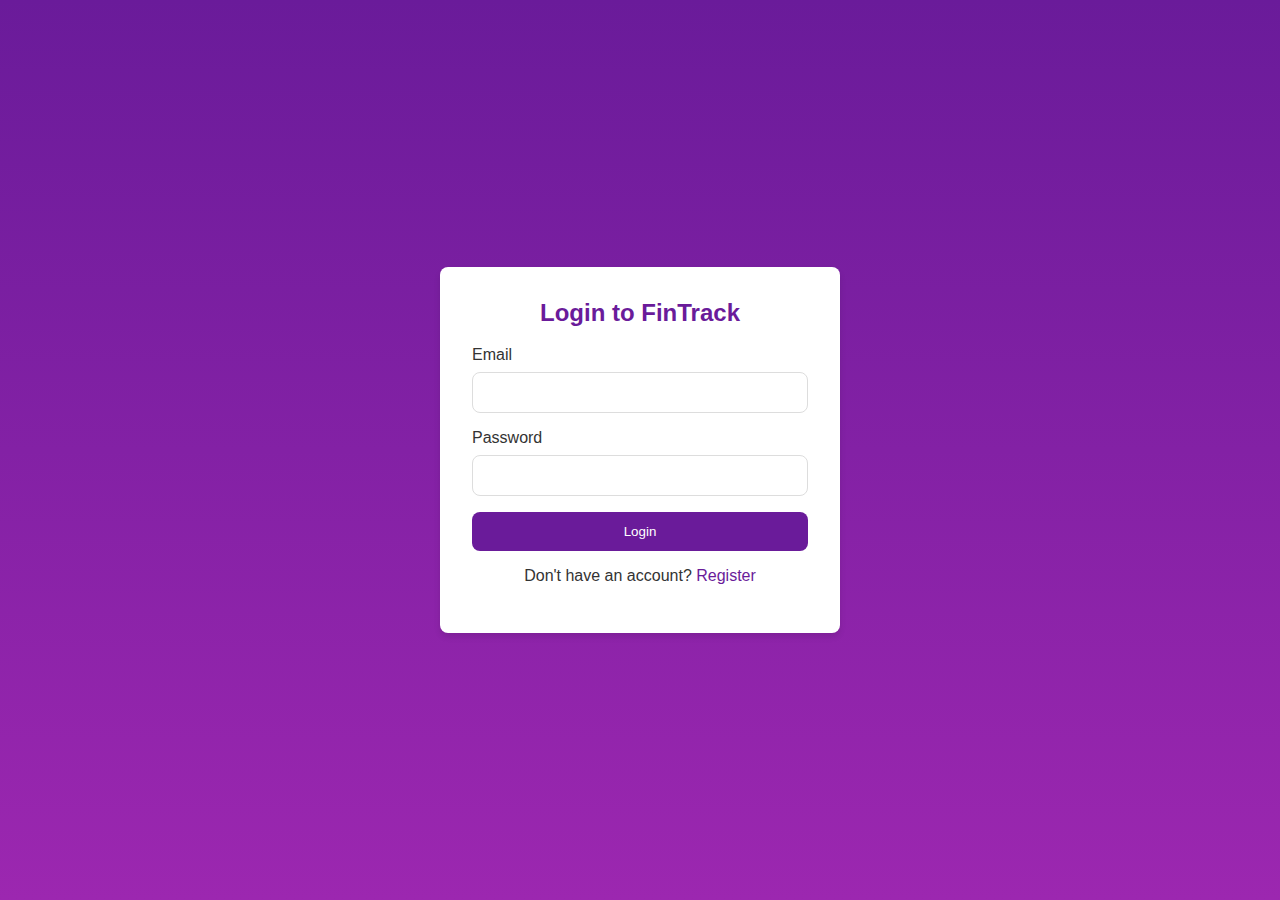
<file: debt.html>
<!DOCTYPE html>
<html lang="en">
<head>
  <meta charset="UTF-8">
  <meta name="viewport" content="width=device-width, initial-scale=1.0">
  <title>Debt Repayment Tool</title>
  <link rel="stylesheet" href="styles.css">
  <link rel="stylesheet" href="debt.css">
</head>
<body>
  <header>
    <nav class="navbar">
      <div class="logo">
        <h1>FinTrack</h1>
      </div>
      <div class="nav-links">
        <a href="index.html">Dashboard</a>
        <a href="expenses.html">Expenses</a>
        <a href="budget.html">Budget</a>
        <a href="debt.html" class="active">Debt</a>
        <a href="reports.html">Reports</a>
      </div>
      <div class="user-menu">
        <span id="username">Guest</span>
        <a href="login.html" id="loginBtn">Login</a>
        <a href="#" id="logoutBtn" style="display: none;">Logout</a>
      </div>
    </nav>
  </header>

  <div class="container">
    <h1>Debt Repayment Tool</h1>
    
    <div class="debt-strategy-section">
      <h2>Repayment Strategy</h2>
      <div class="strategy-selector">
        <button class="strategy-btn active" data-strategy="snowball">Debt Snowball</button>
        <button class="strategy-btn" data-strategy="avalanche">Debt Avalanche</button>
      </div>
      <div class="strategy-description">
        <div id="snowball-description" class="strategy-detail active">
          <h3>Debt Snowball Method</h3>
          <p>Pay off debts from smallest to largest balance, regardless of interest rate. This method helps build momentum by celebrating small wins early.</p>
        </div>
        <div id="avalanche-description" class="strategy-detail">
          <h3>Debt Avalanche Method</h3>
          <p>Pay off debts with the highest interest rate first. This method minimizes the total interest paid and is mathematically optimal.</p>
        </div>
      </div>
    </div>
    
    <div class="debt-tracker-section">
      <h2>Debt Tracker</h2>
      <div class="table-container">
        <table id="debtTable">
          <thead>
            <tr>
              <th>Debt Type</th>
              <th>Amount Owed</th>
              <th>Interest Rate (%)</th>
              <th>Minimum Payment</th>
              <th>Progress (%)</th>
              <th>Status</th>
              <th>Actions</th>
            </tr>
          </thead>
          <tbody id="debtTableBody">
            <tr id="defaultRow">
              <td><input type="text" placeholder="Debt Type" class="debtType" /></td>
              <td><input type="number" placeholder="Amount Owed" class="amountOwed" /></td>
              <td><input type="number" placeholder="Interest Rate" class="interestRate" /></td>
              <td><input type="number" placeholder="Minimum Payment" class="minPayment" /></td>
              <td><input type="number" placeholder="Progress" class="progressInput" /></td>
              <td>In Progress</td>
              <td><button class="btn-delete" onclick="deleteRow(this)">×</button></td>
            </tr>
          </tbody>
        </table>
        <button class="add-row-btn" onclick="addRow()">+ Add Debt</button>
      </div>
    </div>
    
    <div class="debt-summary-section">
      <h2>Debt Summary</h2>
      <div class="summary-grid">
        <div class="summary-card">
          <h3>Total Debt</h3>
          <p id="totalDebt">$0.00</p>
        </div>
        <div class="summary-card">
          <h3>Average Interest</h3>
          <p id="avgInterest">0.00%</p>
        </div>
        <div class="summary-card">
          <h3>Monthly Payment</h3>
          <p id="monthlyPayment">$0.00</p>
        </div>
        <div class="summary-card">
          <h3>Debt-Free Date</h3>
          <p id="debtFreeDate">-</p>
        </div>
      </div>
      
      <div class="payment-plan">
        <h3>Recommended Payment Plan</h3>
        <div id="paymentPlan">
          <p class="empty-plan">Add your debts to see a recommended payment plan.</p>
        </div>
      </div>
    </div>
    
    <div class="action-buttons">
      <button id="saveDebtBtn" class="btn btn-primary">Save Debt Data</button>
      <button id="calculatePlanBtn" class="btn">Calculate Payment Plan</button>
    </div>
  </div>

  <footer>
    <p>&copy; 2025 FinTrack - Your Personal Financial Management Tool</p>
  </footer>

  <script src="scripts.js"></script>
  <script src="debt.js"></script>
</body>
</html>
</file>
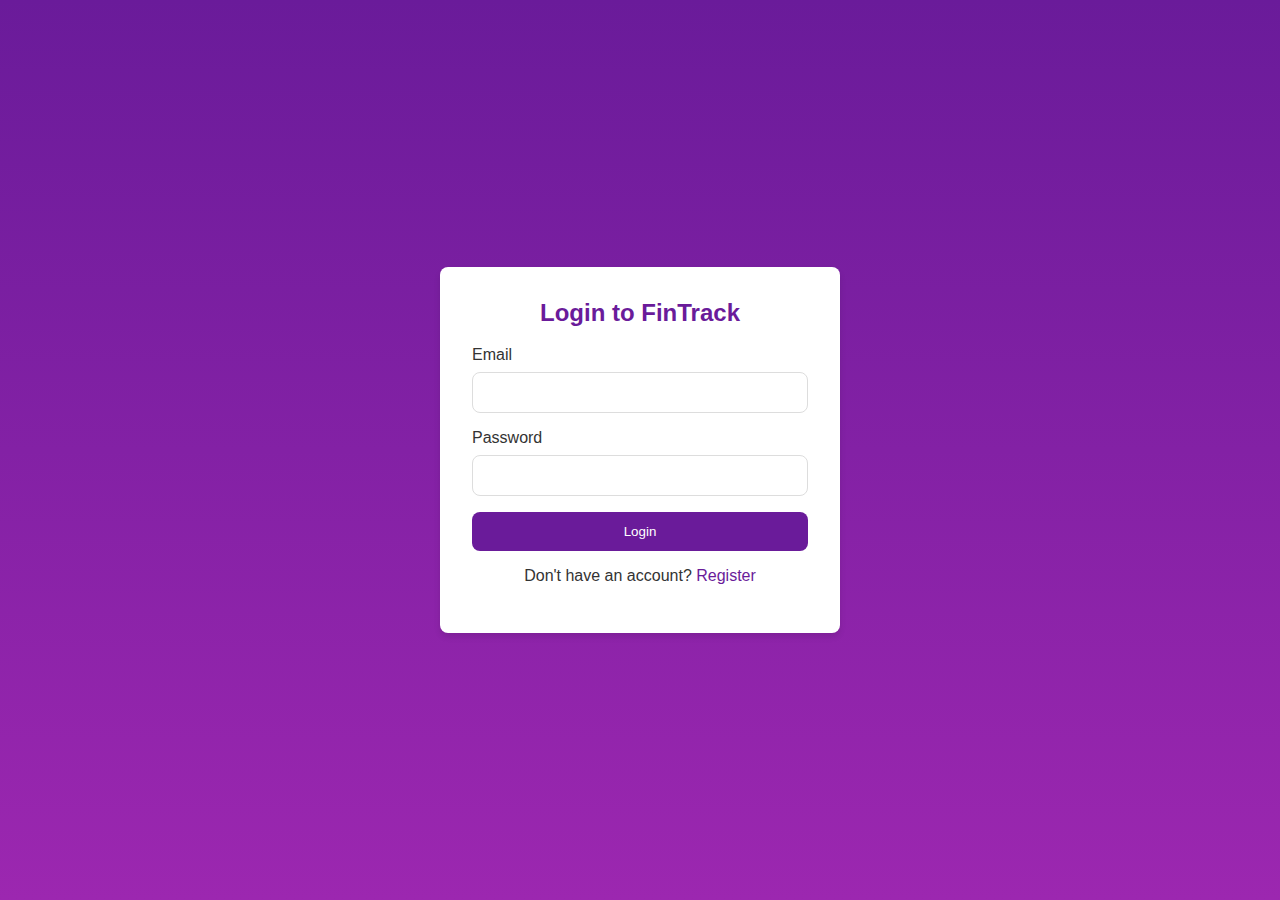
<file: expenses.html>
<!DOCTYPE html>
<html lang="en">
<head>
  <meta charset="UTF-8">
  <meta name="viewport" content="width=device-width, initial-scale=1.0">
  <title>Expense Tracker</title>
  <link rel="stylesheet" href="styles.css">
  <link rel="stylesheet" href="expenses.css">
</head>
<body>
  <header>
    <nav class="navbar">
      <div class="logo">
        <h1>FinTrack</h1>
      </div>
      <div class="nav-links">
        <a href="index.html">Dashboard</a>
        <a href="expenses.html" class="active">Expenses</a>
        <a href="budget.html">Budget</a>
        <a href="debt.html">Debt</a>
        <a href="reports.html">Reports</a>
      </div>
      <div class="user-menu">
        <span id="username">Guest</span>
        <a href="login.html" id="loginBtn">Login</a>
        <a href="#" id="logoutBtn" style="display: none;">Logout</a>
      </div>
    </nav>
  </header>

  <div class="container">
    <div class="expense-header">
      <h1>Expense Tracker</h1>
      <p>Keep track of your finances</p>
    </div>
    
    <div class="expense-content">
      <!-- Expense Entry Form -->
      <form id="expense-form" class="mb-6">
        <div class="expense-form-grid">
          <input type="date" name="expense_date" id="expense_date" required class="expense-input">
          <input type="text" name="name" id="expense_name" placeholder="Name" required class="expense-input">
          <select name="category" id="expense_category" required class="expense-input">
            <option value="">Select</option>
            <option value="food">Food</option>
            <option value="travel">Travel</option>
            <option value="entertainment">Entertainment</option>
            <option value="utilities">Utilities</option>
            <option value="shopping">Shopping</option>
            <option value="other">Other</option>
          </select>
          <input type="number" name="amount" id="expense_amount" placeholder="Amount" step="0.01" required class="expense-input">
          <input type="text" name="description" id="expense_description" placeholder="Description" class="expense-input">
          <button type="submit" class="btn btn-primary">Add Expense</button>
        </div>
      </form>
      
      <div class="table-container">
        <table id="expense-table" class="expenses-table">
          <thead>
            <tr>
              <th>#</th>
              <th>Date</th>
              <th>Name</th>
              <th>Category</th>
              <th>Amount</th>
              <th>Description</th>
              <th>Actions</th>
            </tr>
          </thead>
          <tbody id="expense-table-body">
            <!-- Expense data will be loaded here -->
          </tbody>
        </table>
      </div>
    </div>
  </div>

  <footer>
    <p>&copy; 2025 FinTrack - Your Personal Financial Management Tool</p>
  </footer>

  <script src="scripts.js"></script>
  <script src="expenses.js"></script>
</body>
</html>
</file>
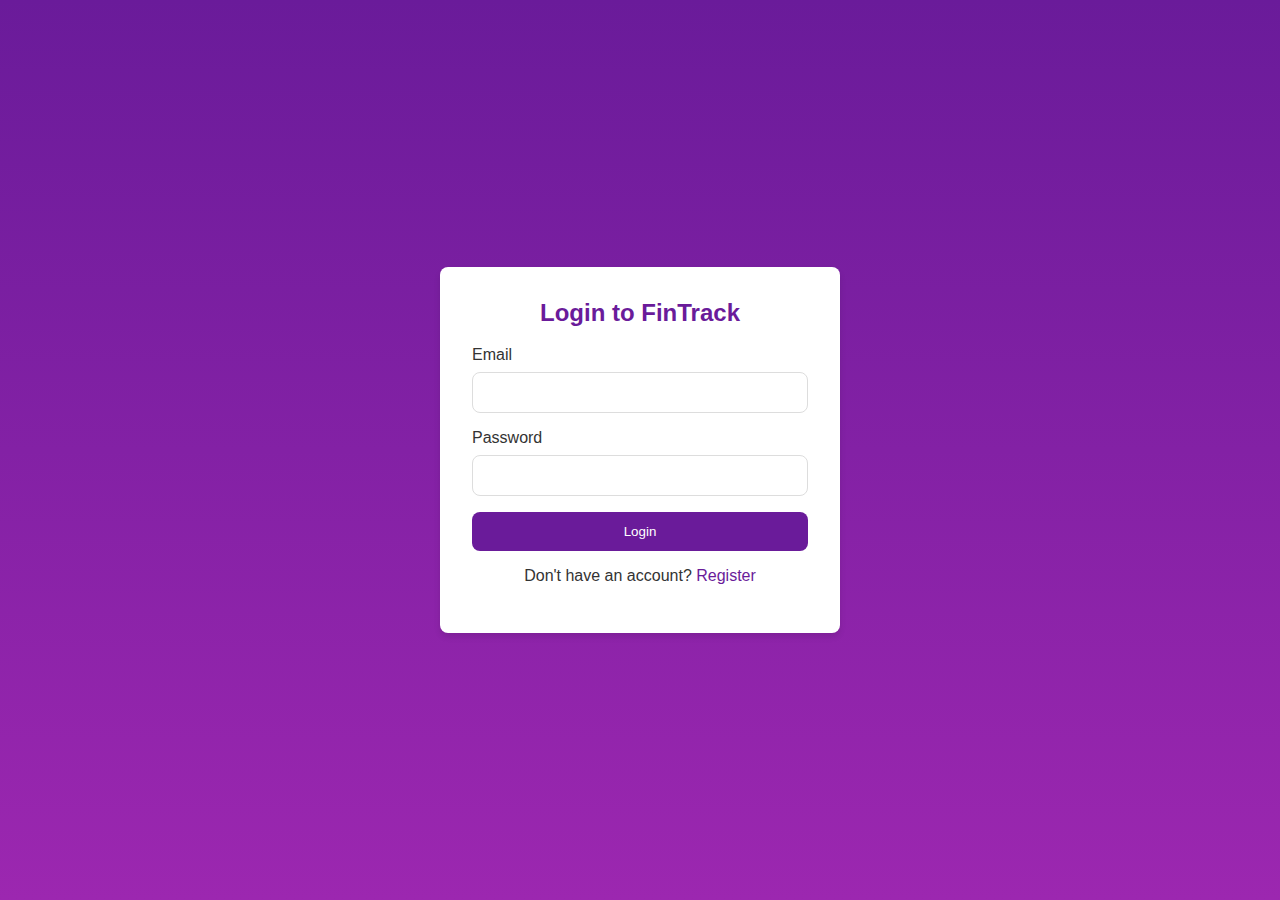
<file: fileupload.html>
<!DOCTYPE html>
<html lang="en">
<head>
  <meta charset="UTF-8">
  <meta name="viewport" content="width=device-width, initial-scale=1.0">
  <title>File Upload - FinTrack</title>
  <link rel="stylesheet" href="styles.css">
  <link rel="stylesheet" href="https://cdnjs.cloudflare.com/ajax/libs/font-awesome/6.5.1/css/all.min.css">
  <style>
    .file-upload-container {
      background-color: rgba(255, 255, 255, 0.1);
      border-radius: 8px;
      padding: 2rem;
      margin: 2rem auto;
      max-width: 800px;
    }
    
    .file-upload-area {
      border: 2px dashed rgba(255, 255, 255, 0.3);
      border-radius: 8px;
      padding: 2rem;
      text-align: center;
      cursor: pointer;
      transition: all 0.3s ease;
    }
    
    .file-upload-area:hover {
      border-color: var(--accent-color);
      background-color: rgba(255, 255, 255, 0.05);
    }
    
    .file-upload-icon {
      font-size: 3rem;
      color: var(--accent-color);
      margin-bottom: 1rem;
    }
    
    .file-upload-text {
      margin-bottom: 1rem;
      color: #fff;
    }
    
    .file-list {
      margin-top: 2rem;
    }
    
    .file-item {
      display: flex;
      align-items: center;
      padding: 0.75rem;
      background-color: rgba(255, 255, 255, 0.05);
      border-radius: 6px;
      margin-bottom: 0.5rem;
    }
    
    .file-icon {
      margin-right: 0.75rem;
      color: var(--accent-color);
    }
    
    .file-name {
      flex: 1;
    }
    
    .file-size {
      margin-right: 1rem;
      color: rgba(255, 255, 255, 0.7);
    }
    
    .file-progress {
      height: 4px;
      width: 100%;
      background-color: rgba(255, 255, 255, 0.1);
      border-radius: 2px;
      margin-top: 0.5rem;
    }
    
    .progress-bar {
      height: 100%;
      background-color: var(--accent-color);
      border-radius: 2px;
      width: 0%;
      transition: width 0.3s ease;
    }
    
    .upload-actions {
      display: flex;
      justify-content: space-between;
      align-items: center;
      margin-top: 1.5rem;
    }
    
    .file-status {
      font-size: 0.9rem;
    }
    
    .status-success {
      color: #4CAF50;
    }
    
    .status-error {
      color: #F44336;
    }
  </style>
</head>
<body>
  <header>
    <nav class="navbar">
      <div class="logo">
        <h1>FinTrack</h1>
      </div>
      <div class="nav-links">
        <a href="index.html">Dashboard</a>
        <a href="expenses.html">Expenses</a>
        <a href="budget.html">Budget</a>
        <a href="debt.html">Debt</a>
        <a href="reports.html">Reports</a>
        <a href="fileupload.html" class="active">Files</a>
      </div>
      <div class="user-menu">
        <span id="username">Guest</span>
        <a href="login.html" id="loginBtn">Login</a>
        <a href="#" id="logoutBtn" style="display: none;">Logout</a>
      </div>
    </nav>
  </header>

  <div class="container">
    <div class="expense-header">
      <h1>File Upload</h1>
      <p>Upload and manage your financial documents</p>
    </div>
    
    <div class="file-upload-container">
      <div id="drop-area" class="file-upload-area">
        <div class="file-upload-icon">
          <i class="fas fa-cloud-upload-alt"></i>
        </div>
        <div class="file-upload-text">
          <h3>Drag & Drop Files Here</h3>
          <p>Or click to browse files</p>
          <p class="text-muted">Supported formats: PDF, CSV, XLS, XLSX, JPG, PNG</p>
        </div>
        <input type="file" id="file-input" multiple style="display: none;">
      </div>
      
      <div class="upload-actions">
        <span class="file-status" id="upload-status"></span>
        <button class="btn btn-primary" id="upload-btn" disabled>Upload Files</button>
      </div>
      
      <div class="file-list" id="file-list"></div>
    </div>
  </div>

  <footer>
    <p>&copy; 2025 FinTrack - Your Personal Financial Management Tool</p>
  </footer>

  <script src="scripts.js"></script>
  <script src="fileupload.js"></script>
</body>
</html>
</file>
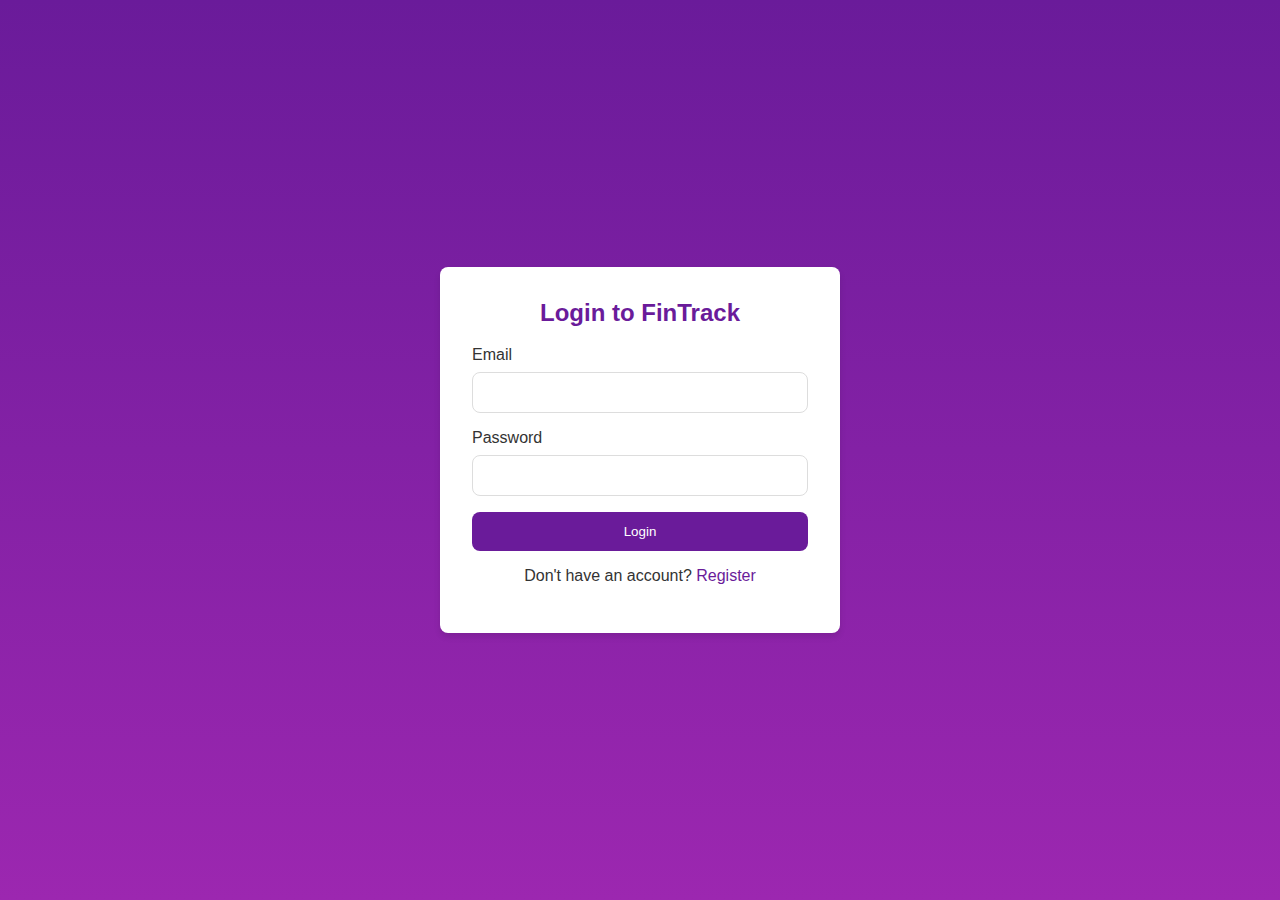
<file: login.html>
<!DOCTYPE html>
<html lang="en">
<head>
  <meta charset="UTF-8">
  <meta name="viewport" content="width=device-width, initial-scale=1.0">
  <title>Login - Financial Dashboard</title>
  <link rel="stylesheet" href="styles.css">
</head>
<body class="auth-page">
  <div class="auth-container">
    <div class="auth-card">
      <h2>Login to FinTrack</h2>
      <form id="loginForm" action="login_process.php" method="post">
        <div class="form-group">
          <label for="email">Email</label>
          <input type="email" id="email" name="email" required>
        </div>
        <div class="form-group">
          <label for="password">Password</label>
          <input type="password" id="password" name="password" required>
        </div>
        <div class="form-group">
          <button type="submit" class="btn btn-primary">Login</button>
        </div>
        <div id="loginMessage"></div>
      </form>
      <p class="auth-link">Don't have an account? <a href="register.html">Register</a></p>
    </div>
  </div>

  <script src="auth.js"></script>
</body>
</html>
</file>
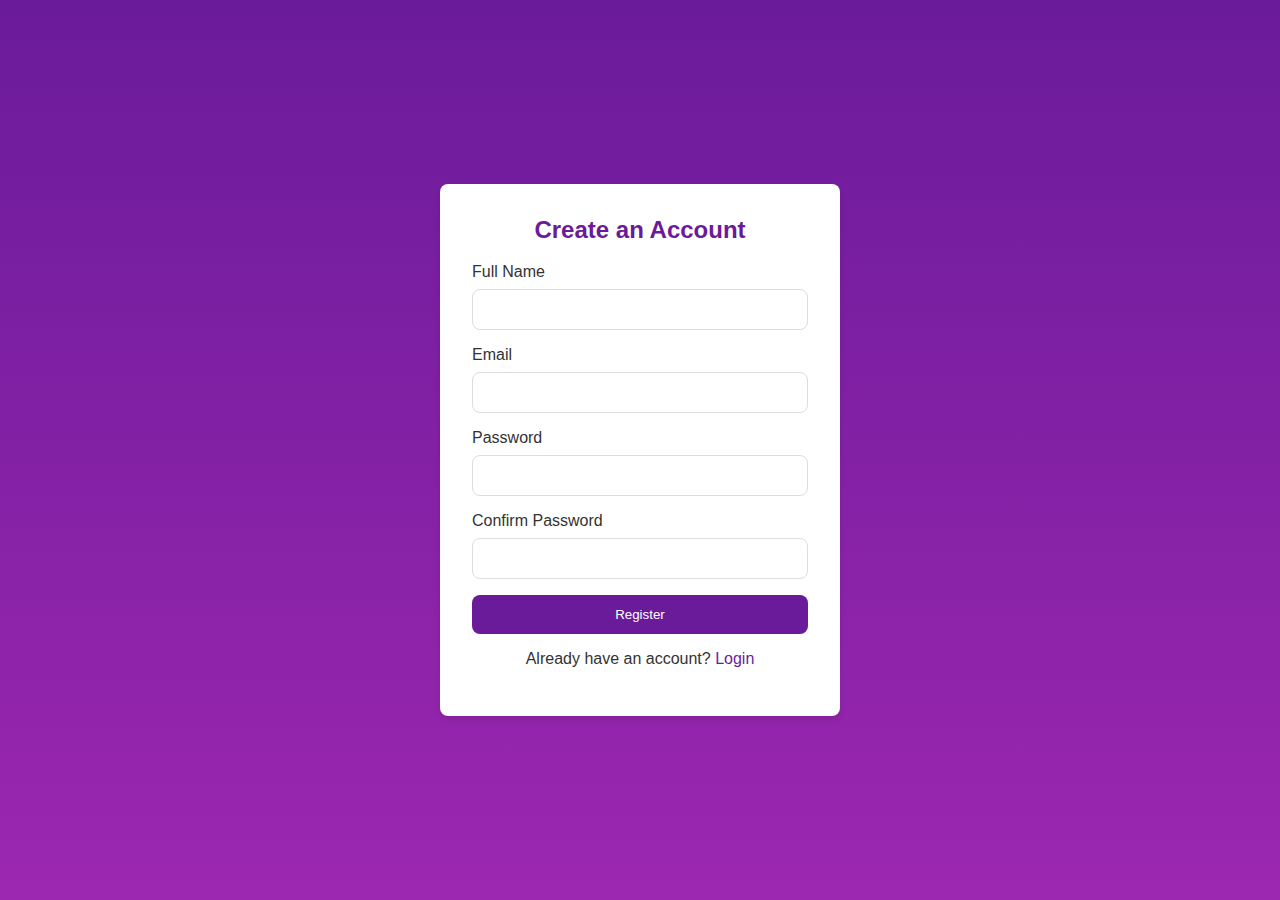
<file: register.html>
<!DOCTYPE html>
<html lang="en">
<head>
  <meta charset="UTF-8">
  <meta name="viewport" content="width=device-width, initial-scale=1.0">
  <title>Register - Financial Dashboard</title>
  <link rel="stylesheet" href="styles.css">
</head>
<body class="auth-page">
  <div class="auth-container">
    <div class="auth-card">
      <h2>Create an Account</h2>
      <form id="registerForm" action="register_process.php" method="post">
        <div class="form-group">
          <label for="name">Full Name</label>
          <input type="text" id="name" name="name" required>
        </div>
        <div class="form-group">
          <label for="email">Email</label>
          <input type="email" id="email" name="email" required>
        </div>
        <div class="form-group">
          <label for="password">Password</label>
          <input type="password" id="password" name="password" required>
        </div>
        <div class="form-group">
          <label for="confirm_password">Confirm Password</label>
          <input type="password" id="confirm_password" name="confirm_password" required>
        </div>
        <div class="form-group">
          <button type="submit" class="btn btn-primary">Register</button>
        </div>
        <div id="registerMessage"></div>
      </form>
      <p class="auth-link">Already have an account? <a href="login.html">Login</a></p>
    </div>
  </div>

  <script src="auth.js"></script>
</body>
</html>
</file>
<file: styles.css>
/* Main Styles */
:root {
  --primary-color: #6a1b9a;
  --secondary-color: #9c27b0;
  --accent-color: #4a148c;
  --text-color: #333;
  --light-text: #fff;
  --error-color: #f44336;
  --success-color: #4CAF50;
  --warning-color: #ff9800;
  --border-radius: 8px;
  --box-shadow: 0 4px 6px rgba(0, 0, 0, 0.1);
}

body {
  font-family: 'Segoe UI', Tahoma, Geneva, Verdana, sans-serif;
  margin: 0;
  padding: 0;
  background: linear-gradient(to bottom, #6a1b9a, #9c27b0);
  min-height: 100vh;
  color: var(--light-text);
}

/* Navigation */
.navbar {
  display: flex;
  justify-content: space-between;
  align-items: center;
  background-color: rgba(255, 255, 255, 0.9);
  color: var(--text-color);
  padding: 0.5rem 2rem;
  box-shadow: var(--box-shadow);
  position: sticky;
  top: 0;
  z-index: 1000;
}

.logo h1 {
  margin: 0;
  font-size: 1.5rem;
  color: var(--primary-color);
}

.nav-links {
  display: flex;
  gap: 1.5rem;
}

.nav-links a {
  text-decoration: none;
  color: var(--text-color);
  font-weight: 500;
  padding: 0.5rem 1rem;
  border-radius: var(--border-radius);
  transition: all 0.3s ease;
}

.nav-links a:hover, .nav-links a.active {
  background-color: var(--primary-color);
  color: var(--light-text);
}

.user-menu {
  display: flex;
  align-items: center;
  gap: 1rem;
}

.user-menu a {
  text-decoration: none;
  color: var(--primary-color);
  font-weight: bold;
  transition: color 0.3s ease;
}

.user-menu a:hover {
  color: var(--secondary-color);
}

/* Dashboard Container */
.dashboard-container {
  max-width: 1200px;
  margin: 2rem auto;
  padding: 1rem;
}

.welcome-message {
  text-align: center;
  margin-bottom: 2rem;
}

.dashboard-overview {
  display: grid;
  grid-template-columns: repeat(auto-fit, minmax(300px, 1fr));
  gap: 2rem;
}

.dashboard-card {
  background-color: rgba(255, 255, 255, 0.1);
  border-radius: var(--border-radius);
  padding: 1.5rem;
  box-shadow: var(--box-shadow);
  display: flex;
  flex-direction: column;
}

.dashboard-card h3 {
  margin-top: 0;
  color: var(--light-text);
  border-bottom: 1px solid rgba(255, 255, 255, 0.2);
  padding-bottom: 0.5rem;
}

.dashboard-chart {
  height: 250px;
  margin: 1rem 0;
}

.dashboard-link {
  margin-top: auto;
  display: block;
  text-align: center;
  background-color: var(--accent-color);
  color: var(--light-text);
  text-decoration: none;
  padding: 0.5rem 1rem;
  border-radius: var(--border-radius);
  transition: background-color 0.3s ease;
}

.dashboard-link:hover {
  background-color: var(--primary-color);
}

/* Debt Summary */
.debt-summary {
  margin: 1rem 0;
}

.debt-progress {
  margin-bottom: 1rem;
}

.progress-bar {
  height: 10px;
  background-color: rgba(255, 255, 255, 0.2);
  border-radius: 5px;
  overflow: hidden;
}

.progress {
  height: 100%;
  background-color: var(--success-color);
}

.progress-text {
  text-align: right;
  font-size: 0.8rem;
  margin-top: 0.2rem;
}

/* Modal */
.modal {
  display: none;
  position: fixed;
  z-index: 2000;
  left: 0;
  top: 0;
  width: 100%;
  height: 100%;
  background-color: rgba(0, 0, 0, 0.5);
}

.modal-content {
  background-color: white;
  margin: 15% auto;
  padding: 20px;
  border-radius: var(--border-radius);
  max-width: 500px;
  color: var(--text-color);
}

.close {
  float: right;
  font-size: 1.5rem;
  font-weight: bold;
  cursor: pointer;
}

/* Authentication Pages */
.auth-page {
  display: flex;
  justify-content: center;
  align-items: center;
  min-height: 100vh;
  background: linear-gradient(to bottom, #6a1b9a, #9c27b0);
}

.auth-container {
  width: 100%;
  max-width: 400px;
  padding: 1rem;
}

.auth-card {
  background-color: white;
  border-radius: var(--border-radius);
  padding: 2rem;
  box-shadow: var(--box-shadow);
  color: var(--text-color);
}

.auth-card h2 {
  text-align: center;
  color: var(--primary-color);
  margin-top: 0;
}

.form-group {
  margin-bottom: 1rem;
}

.form-group label {
  display: block;
  margin-bottom: 0.5rem;
  font-weight: 500;
}

.form-group input {
  width: 100%;
  padding: 0.75rem;
  border: 1px solid #ddd;
  border-radius: var(--border-radius);
  box-sizing: border-box;
}

.btn {
  display: inline-block;
  padding: 0.75rem 1rem;
  background-color: var(--primary-color);
  color: white;
  border: none;
  border-radius: var(--border-radius);
  cursor: pointer;
  font-weight: 500;
  transition: background-color 0.3s ease;
}

.btn-primary {
  width: 100%;
}

.btn:hover {
  background-color: var(--secondary-color);
}

.auth-link {
  text-align: center;
  margin-top: 1rem;
}

.auth-link a {
  color: var(--primary-color);
  text-decoration: none;
  font-weight: 500;
}

.auth-link a:hover {
  text-decoration: underline;
}

.success-message {
  color: var(--success-color);
  text-align: center;
  font-weight: 500;
}

.error-message {
  color: var(--error-color);
  text-align: center;
  font-weight: 500;
}

/* Footer */
footer {
  text-align: center;
  padding: 1rem;
  margin-top: 2rem;
  background-color: rgba(0, 0, 0, 0.2);
}

/* Responsive adjustments */
@media (max-width: 768px) {
  .navbar {
    flex-direction: column;
    padding: 1rem;
  }
  
  .nav-links {
    margin: 1rem 0;
    flex-wrap: wrap;
    justify-content: center;
  }
  
  .dashboard-container {
    padding: 0.5rem;
  }
}
</file>
<file: debt.css>
/* Debt Repayment Tool Specific Styles */
.container {
  max-width: 1200px;
  margin: 2rem auto;
  padding: 1rem;
}

.debt-strategy-section, 
.debt-tracker-section, 
.debt-summary-section {
  background-color: rgba(255, 255, 255, 0.1);
  border-radius: var(--border-radius);
  padding: 1.5rem;
  margin-bottom: 2rem;
  box-shadow: var(--box-shadow);
}

.strategy-selector {
  display: flex;
  gap: 1rem;
  margin: 1rem 0;
}

.strategy-btn {
  padding: 0.5rem 1rem;
  background-color: rgba(255, 255, 255, 0.1);
  border: 1px solid rgba(255, 255, 255, 0.2);
  border-radius: var(--border-radius);
  color: white;
  cursor: pointer;
  transition: all 0.3s ease;
}

.strategy-btn.active {
  background-color: var(--primary-color);
  border-color: var(--primary-color);
}

.strategy-description {
  background-color: rgba(255, 255, 255, 0.05);
  border-radius: var(--border-radius);
  padding: 1rem;
}

.strategy-detail {
  display: none;
}

.strategy-detail.active {
  display: block;
}

.strategy-detail h3 {
  margin-top: 0;
  color: var(--light-text);
}

.table-container {
  overflow-x: auto;
  margin-bottom: 1rem;
}

#debtTable {
  width: 100%;
  border-collapse: collapse;
  margin-bottom: 1rem;
}

#debtTable th,
#debtTable td {
  padding: 0.75rem;
  text-align: left;
  border-bottom: 1px solid rgba(255, 255, 255, 0.1);
}

#debtTable th {
  background-color: var(--accent-color);
  color: white;
}

#debtTable input {
  width: 100%;
  padding: 0.5rem;
  background-color: rgba(255, 255, 255, 0.1);
  border: 1px solid rgba(255, 255, 255, 0.2);
  border-radius: var(--border-radius);
  color: white;
}

.btn-delete {
  background-color: var(--error-color);
  color: white;
  border: none;
  border-radius: 50%;
  width: 25px;
  height: 25px;
  display: flex;
  align-items: center;
  justify-content: center;
  cursor: pointer;
}

.add-row-btn {
  background-color: var(--accent-color);
  color: white;
  border: none;
  border-radius: var(--border-radius);
  padding: 0.5rem 1rem;
  margin-top: 1rem;
  cursor: pointer;
}

.summary-grid {
  display: grid;
  grid-template-columns: repeat(auto-fit, minmax(200px, 1fr));
  gap: 1rem;
  margin-bottom: 1.5rem;
}

.summary-card {
  background-color: rgba(255, 255, 255, 0.05);
  padding: 1rem;
  border-radius: var(--border-radius);
  text-align: center;
}

.summary-card h3 {
  margin-top: 0;
  font-size: 0.9rem;
  color: rgba(255, 255, 255, 0.7);
}

.summary-card p {
  margin: 0;
  font-size: 1.5rem;
  font-weight: bold;
}

.payment-plan {
  background-color: rgba(255, 255, 255, 0.05);
  border-radius: var(--border-radius);
  padding: 1rem;
}

.payment-plan h3 {
  margin-top: 0;
}

.empty-plan {
  text-align: center;
  color: rgba(255, 255, 255, 0.6);
  font-style: italic;
}

.payment-step {
  background-color: rgba(255, 255, 255, 0.05);
  border-radius: var(--border-radius);
  padding: 1rem;
  margin-bottom: 1rem;
}

.payment-step h4 {
  margin-top: 0;
}

.action-buttons {
  display: flex;
  gap: 1rem;
  justify-content: center;
}

@media (max-width: 768px) {
  .strategy-selector {
    flex-direction: column;
  }
  
  .summary-grid {
    grid-template-columns: 1fr 1fr;
  }
  
  .action-buttons {
    flex-direction: column;
  }
}
</file>
<file: expenses.css>
/* Expense Tracker Specific Styles */
.container {
  max-width: 1200px;
  margin: 2rem auto;
  padding: 1rem;
}

.expense-header {
  text-align: center;
  margin-bottom: 2rem;
}

.expense-content {
  background-color: rgba(255, 255, 255, 0.1);
  border-radius: var(--border-radius);
  padding: 1.5rem;
  box-shadow: var(--box-shadow);
}

.expense-form-grid {
  display: grid;
  grid-template-columns: repeat(6, 1fr);
  gap: 10px;
  margin-bottom: 20px;
}

.expense-input {
  padding: 10px;
  border-radius: 4px;
  border: 1px solid rgba(255, 255, 255, 0.2);
  background-color: rgba(255, 255, 255, 0.1);
  color: white;
}

.table-container {
  overflow-x: auto;
}

.expenses-table {
  width: 100%;
  border-collapse: collapse;
  margin-top: 1rem;
}

.expenses-table th, .expenses-table td {
  padding: 12px;
  text-align: left;
  border-bottom: 1px solid rgba(255, 255, 255, 0.1);
}

.expenses-table th {
  background-color: var(--accent-color);
  color: white;
}

.expenses-table tr:hover {
  background-color: rgba(255, 255, 255, 0.05);
}

.expense-actions {
  display: flex;
  gap: 5px;
}

.btn-delete {
  background-color: var(--error-color);
  color: white;
  border: none;
  border-radius: 50%;
  width: 30px;
  height: 30px;
  display: flex;
  align-items: center;
  justify-content: center;
  cursor: pointer;
}

.btn-delete:hover {
  background-color: #d32f2f;
}

@media (max-width: 768px) {
  .expense-form-grid {
    grid-template-columns: 1fr;
  }
}
</file>
